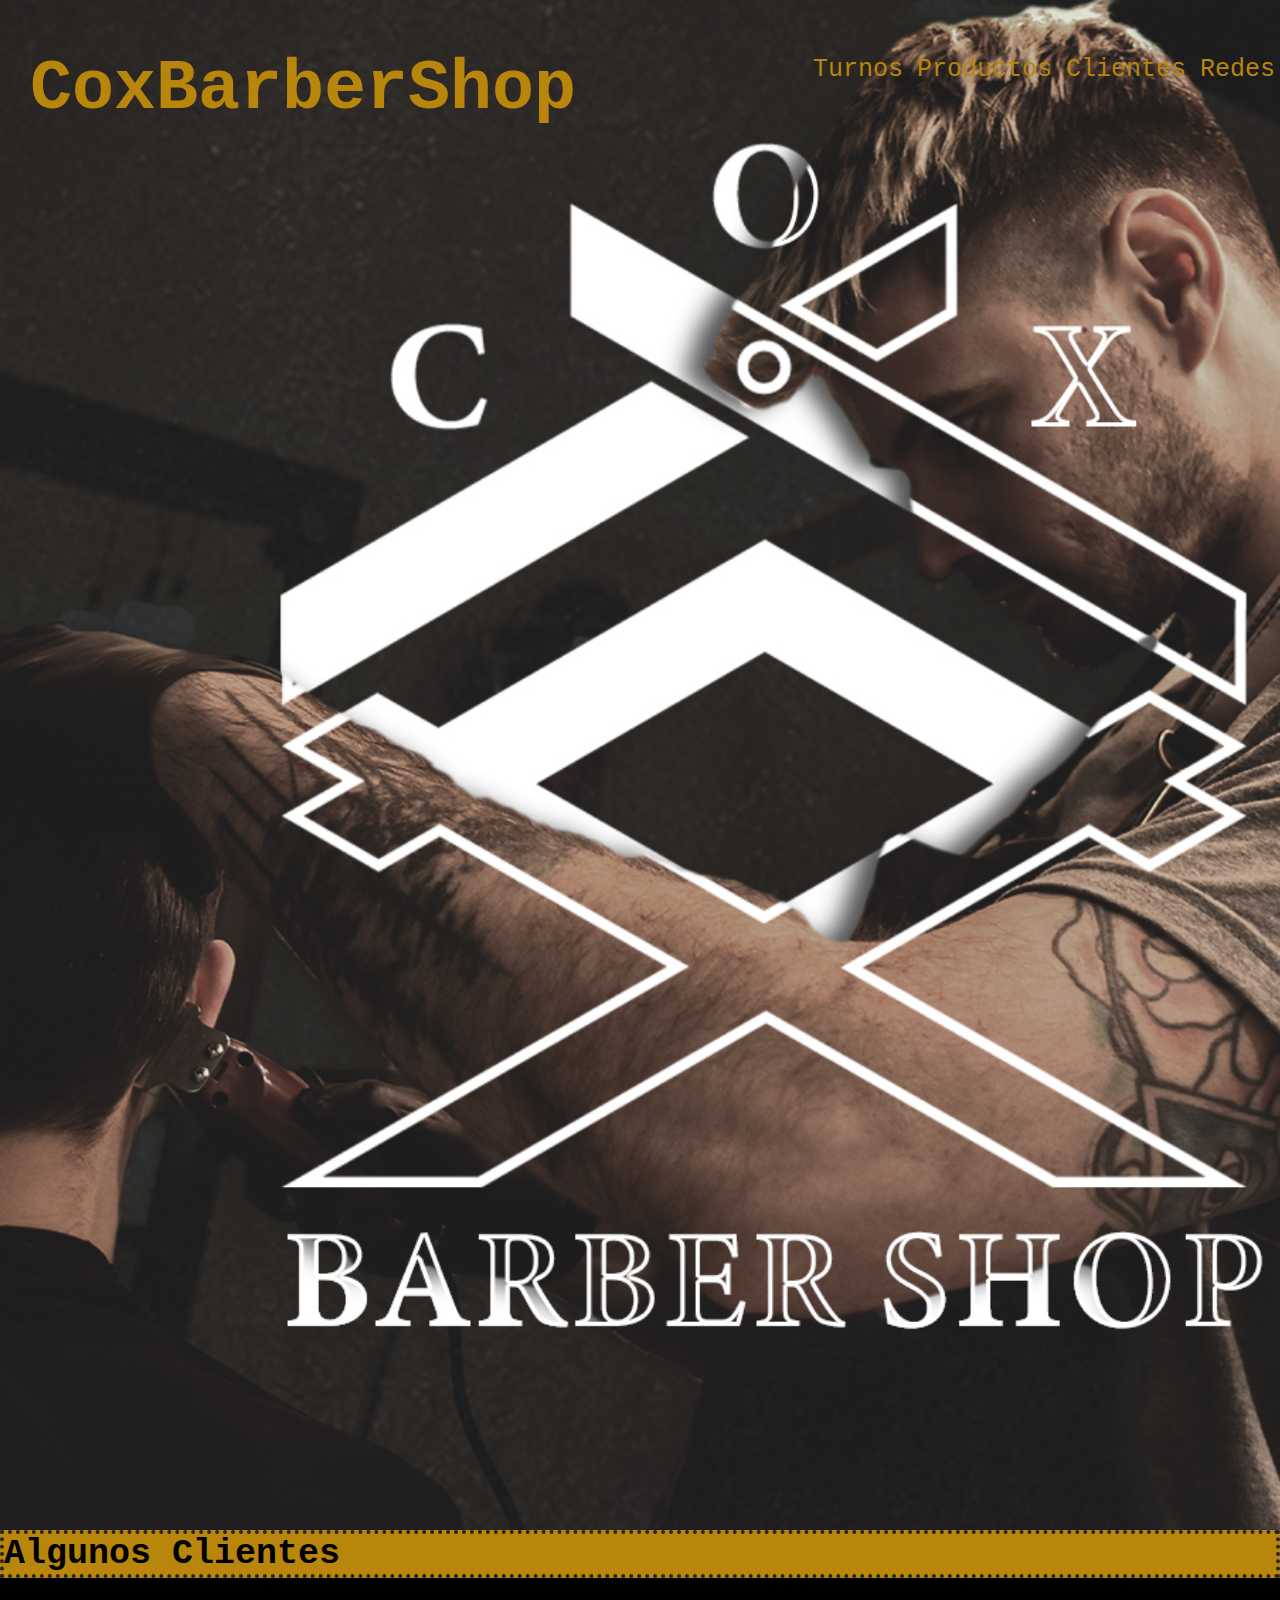
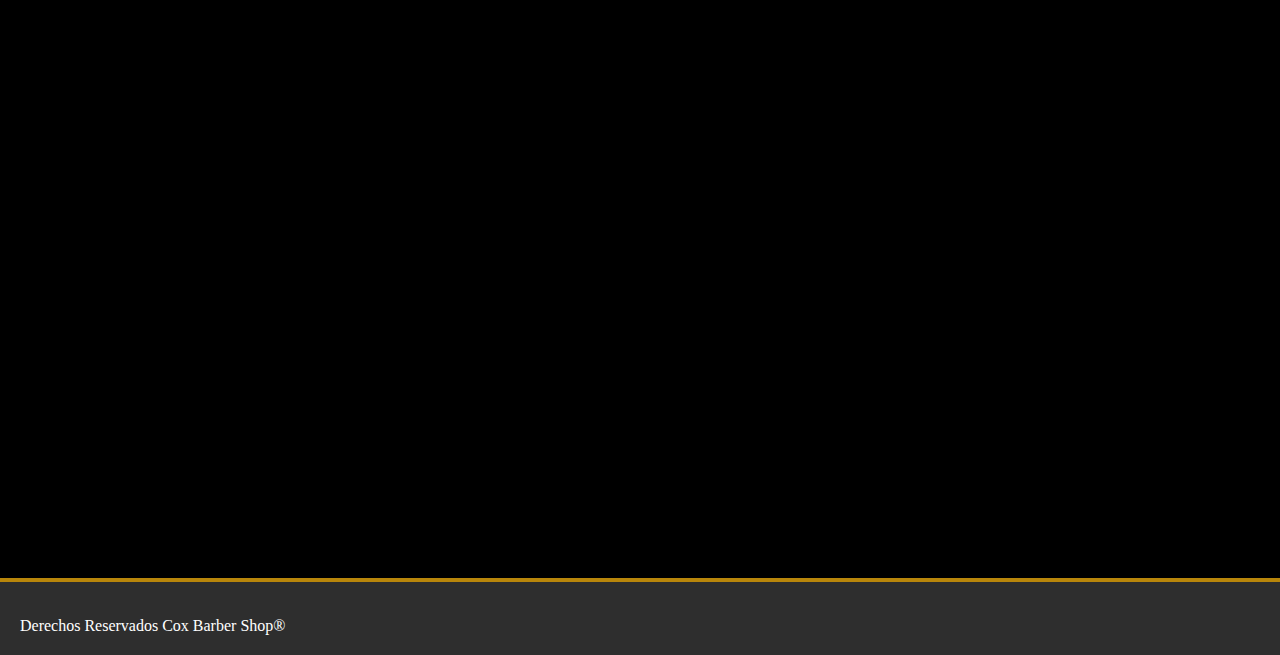
<file: index.html>
<!DOCTYPE html>
<html lang="en">

<head>
    <meta charset="UTF-8">
    <meta http-equiv="X-UA-Compatible" content="IE=edge">
    <meta name="viewport" content="width=device-width, initial-scale=1.0">
    <link rel="stylesheet" href="https://cdnjs.cloudflare.com/ajax/libs/font-awesome/6.1.1/css/all.min.css" integrity="sha512-KfkfwYDsLkIlwQp6LFnl8zNdLGxu9YAA1QvwINks4PhcElQSvqcyVLLD9aMhXd13uQjoXtEKNosOWaZqXgel0g==" crossorigin="anonymous" referrerpolicy="no-referrer" />
    <link rel="stylesheet" href="./assets/css/style.css">
    <title>CoxBarberShop</title>
</head>

<body>
    <header class="header">
        <h1>CoxBarberShop</h1>
        <main>
            <ul>
                <li><a href="./assets/pages/turnos.html" target="_blank">Turnos</a></li>
                <li><a href="./assets/pages/productos.html" target="_blank">Productos</a></li>
                <li><a href="./assets/pages/clientes.html" target="_blank">Clientes</a></li>
                <li><a href="#rs">Redes</a></li>
            </ul>
        </main>
    </header>
    <section1 class="carrucel">
        <h2>
            <p>Algunos Clientes</p>
        </h2>
        <div><p>aqui deberia haber un carrucel de img</p></div>
    </section1>
    <footer class="footer">
        <p>Derechos Reservados Cox Barber Shop&#174;</p>
        <div id="rs"
         class="redes">
            <i class="fa-brands fa-instagram"></i>
            <i class="fa-brands fa-facebook"></i>
            <i class="fa-brands fa-whatsapp"></i>
        </div>
    </footer>
    <a href="#" class="boton">
        <i class="fa-solid fa-hand-point-up"></i>

</body>

</html>
</file>
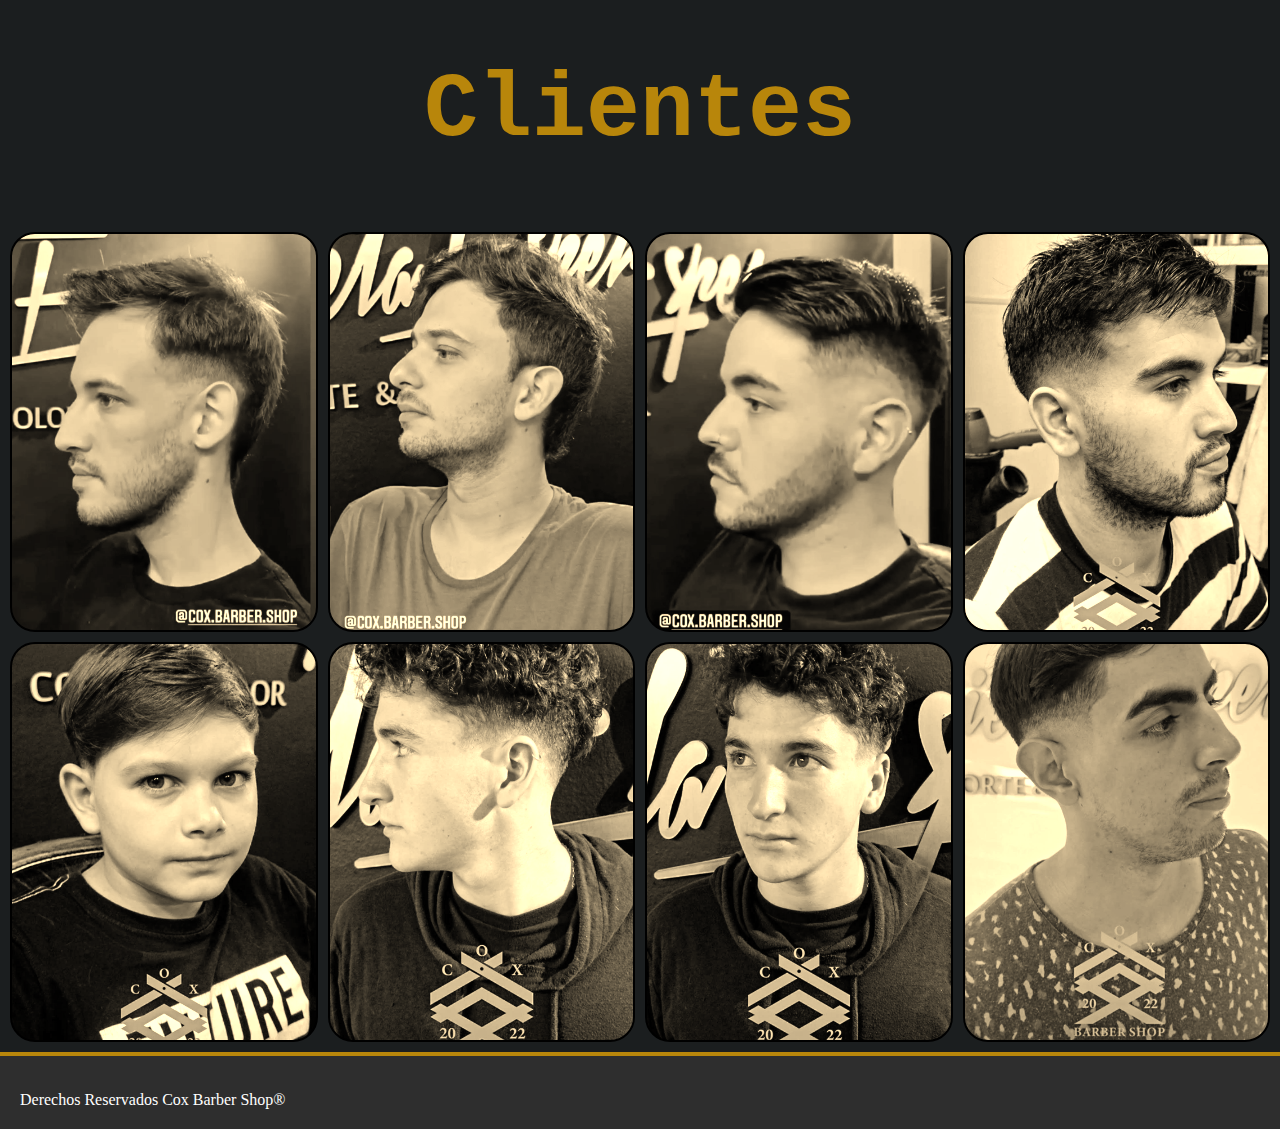
<file: assets/pages/clientes.html>
<!DOCTYPE html>
<html lang="en">
<head>
    <meta charset="UTF-8">
    <meta http-equiv="X-UA-Compatible" content="IE=edge">
    <meta name="viewport" content="width=device-width, initial-scale=1.0">
    <link rel="stylesheet" href="https://cdnjs.cloudflare.com/ajax/libs/font-awesome/6.1.1/css/all.min.css" integrity="sha512-KfkfwYDsLkIlwQp6LFnl8zNdLGxu9YAA1QvwINks4PhcElQSvqcyVLLD9aMhXd13uQjoXtEKNosOWaZqXgel0g==" crossorigin="anonymous" referrerpolicy="no-referrer" />
    <link rel="stylesheet" href="../css/style.css">
    <title>Clientes</title>
</head>
<body>
    <section class="sec1">
    <h1 class="titulo">Clientes</h1>
    </section>
    <section class="galeria">
        <div class="item item1"></div>
        <div class="item item2"></div>
        <div class="item item3"></div>
        <div class="item item4"></div>
        <div class="item item5"></div>
        <div class="item item6"></div>
        <div class="item item7"></div>
        <div class="item item8"></div>
    </section>
    <footer class="footer">
        <p>Derechos Reservados Cox Barber Shop&#174;</p>
        <div id="rs"
         class="redes">
            <i class="fa-brands fa-instagram"></i>
            <i class="fa-brands fa-facebook"></i>
            <i class="fa-brands fa-whatsapp"></i>
        </div>
    </footer>
</body>
</html>
</file>
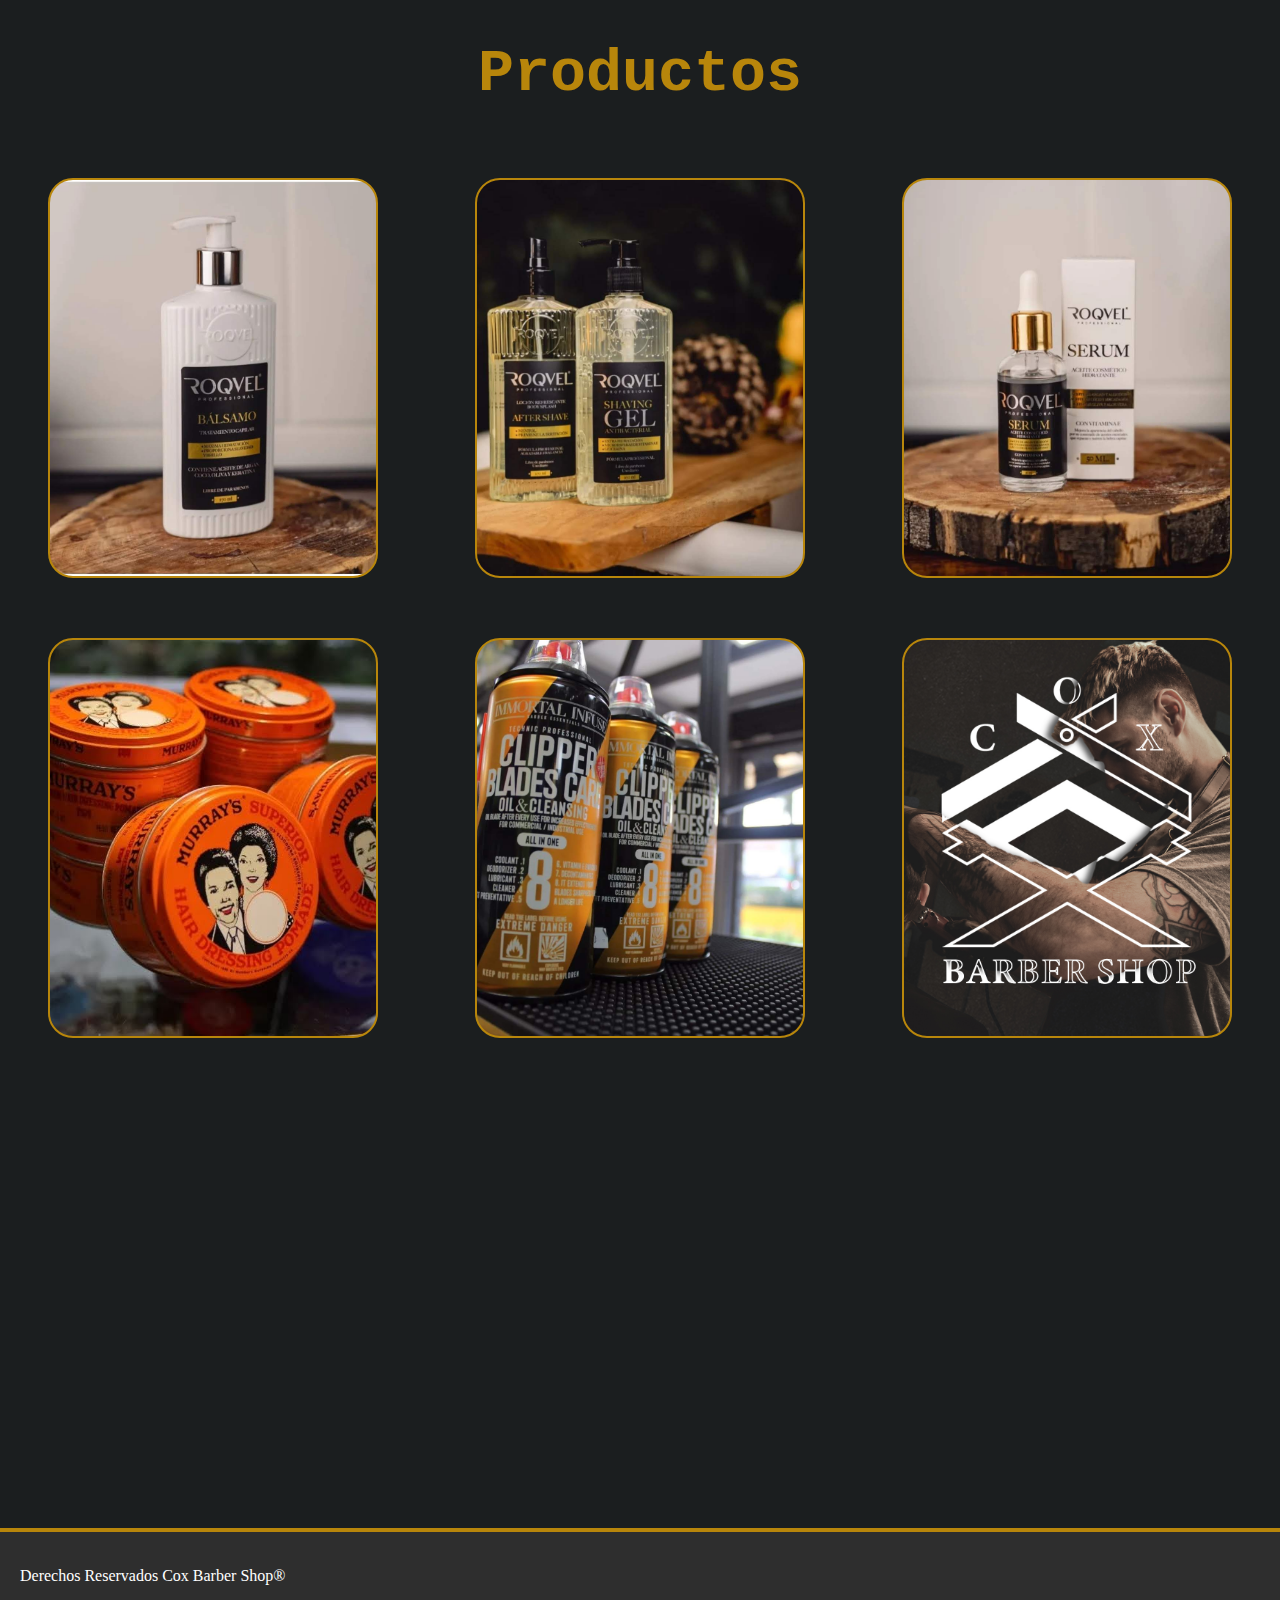
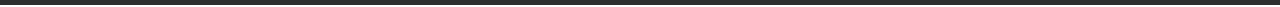
<file: assets/pages/productos.html>
<!DOCTYPE html>
<html lang="en">
<head>
    <meta charset="UTF-8">
    <meta http-equiv="X-UA-Compatible" content="IE=edge">
    <meta name="viewport" content="width=device-width, initial-scale=1.0">
    <link rel="stylesheet" href="https://cdnjs.cloudflare.com/ajax/libs/font-awesome/6.1.1/css/all.min.css" integrity="sha512-KfkfwYDsLkIlwQp6LFnl8zNdLGxu9YAA1QvwINks4PhcElQSvqcyVLLD9aMhXd13uQjoXtEKNosOWaZqXgel0g==" crossorigin="anonymous" referrerpolicy="no-referrer" />
    <link rel="stylesheet" href="../css/style.css">
    <title>Productos</title>
</head>
<body class="body2">
    <header class="titulopr">
        <h1>Productos</h1>
    </header>
        <section class="fotos">
            <div class="art art1"></div>
            <div class="art art2"></div>
            <div class="art art3"></div>
            <div class="art art4"></div>
            <div class="art art5"></div>
            <div class="art art6"></div>
        </section>
       
    <footer class="footer">
        <p>Derechos Reservados Cox Barber Shop&#174;</p>
        <div id="rs"
         class="redes">
            <i class="fa-brands fa-instagram"></i>
            <i class="fa-brands fa-facebook"></i>
            <i class="fa-brands fa-whatsapp"></i>
        </div>
    </footer>
</body>
</html>
</file>
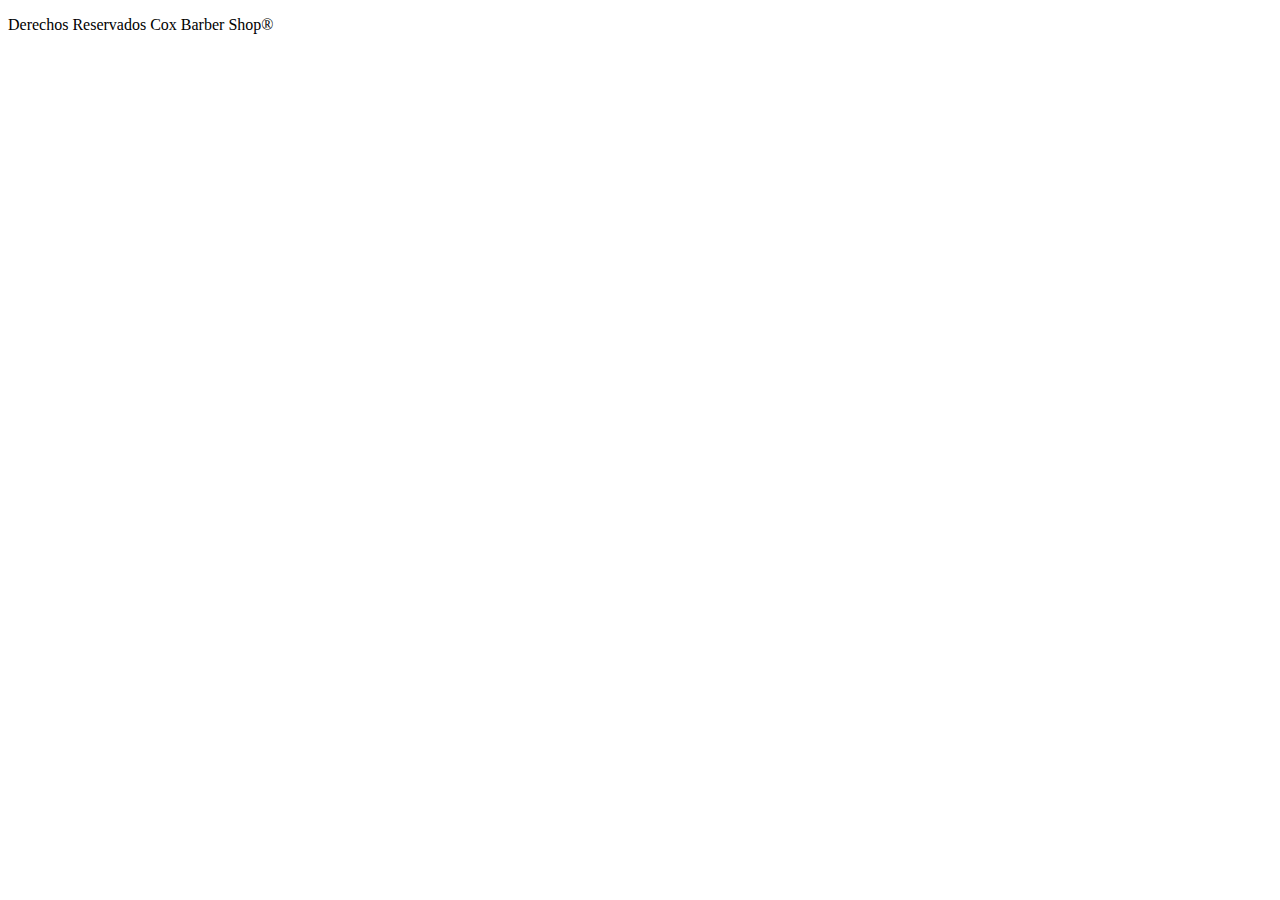
<file: assets/pages/redes.html>
<!DOCTYPE html>
<html lang="en">
<head>
    <meta charset="UTF-8">
    <meta http-equiv="X-UA-Compatible" content="IE=edge">
    <meta name="viewport" content="width=device-width, initial-scale=1.0">
    <title>Redes</title>
</head>
<body>
    <footer>
        <p>Derechos Reservados Cox Barber Shop&#174;</p>
    </footer>
</body>
</html>
</file>
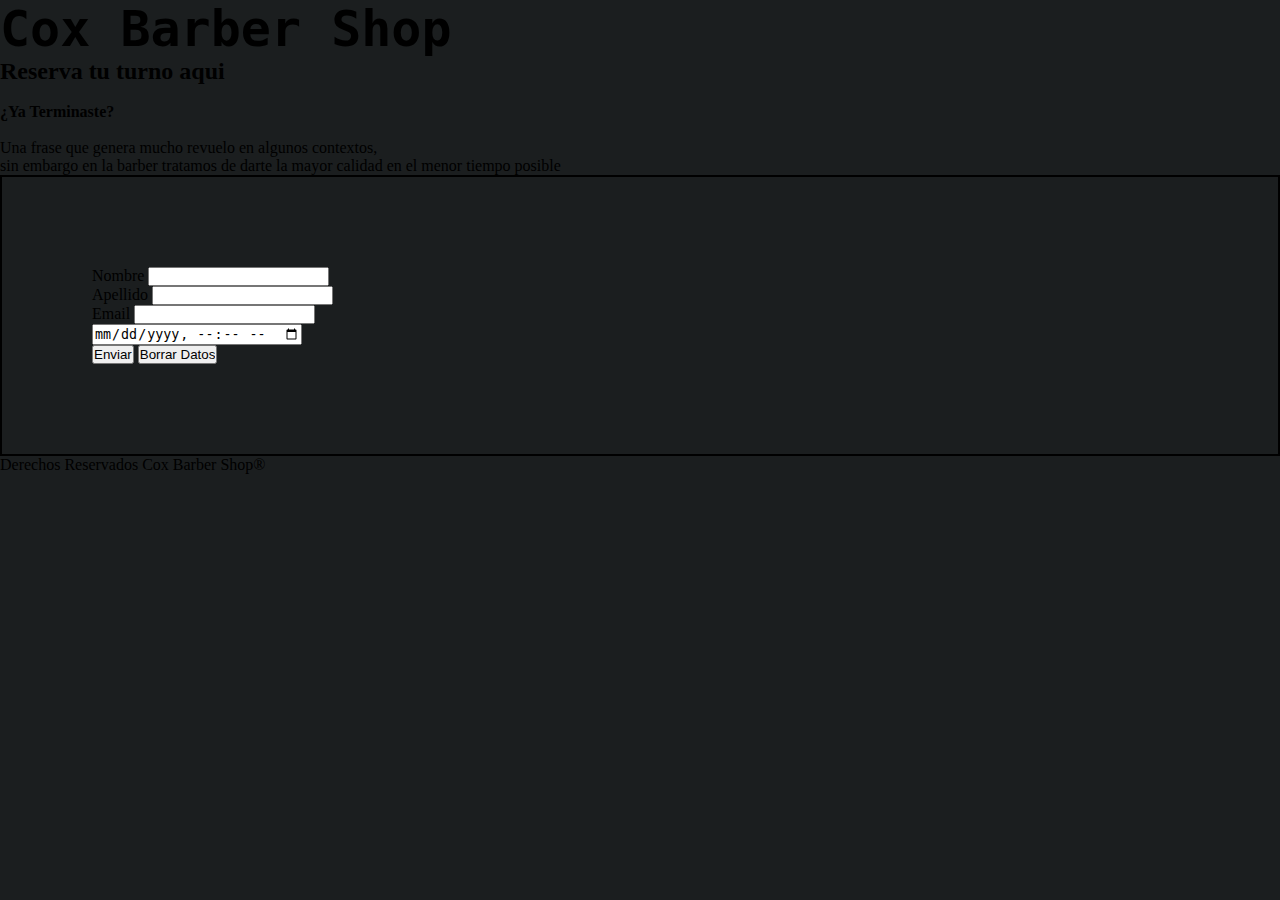
<file: assets/pages/turnos.html>
<!DOCTYPE html>
<html lang="en">

<head>
    <meta charset="UTF-8">
    <meta http-equiv="X-UA-Compatible" content="IE=edge">
    <meta name="viewport" content="width=device-width, initial-scale=1.0">
    <link rel="stylesheet" href="../css/style.css">
    <title>Turnos</title>
</head>

<body class="body">
    <header>
        <h1>Cox Barber Shop</h1>
        <h2>Reserva tu turno aqui</h2>
    </header>
    <section1>
        <div>
            <p><br><strong>¿Ya Terminaste?</strong><br><br> Una frase que genera mucho revuelo en algunos contextos, <br>
                sin embargo en la barber tratamos de darte la mayor calidad en el menor tiempo posible</p>
        </div>
    </section1>
    <section2 class="formularios">
        <form action="">
            <label for="name">Nombre</label>
            <input for="name" type="text"> <br>
            <label for="Apellido">Apellido</label>
            <input for="apellido" type="text"><br>
            <label for="email">Email</label>
            <input for="email" type="email"><br>
            <input type="datetime-local" name="" id=""><br>
            <input type="button" value="Enviar">
            <input type="reset"value="Borrar Datos">
        </form>
    </section2>
    <footer>
        <p>Derechos Reservados Cox Barber Shop&#174;</p>
    </footer>

</body>

</html>
</file>
<file: assets/css/style.css>
@import url(../css/index.css);
@import url(../css/turnos.css);
@import url(../css/clientes.css);
@import url(../css/productos.css);
</file>
